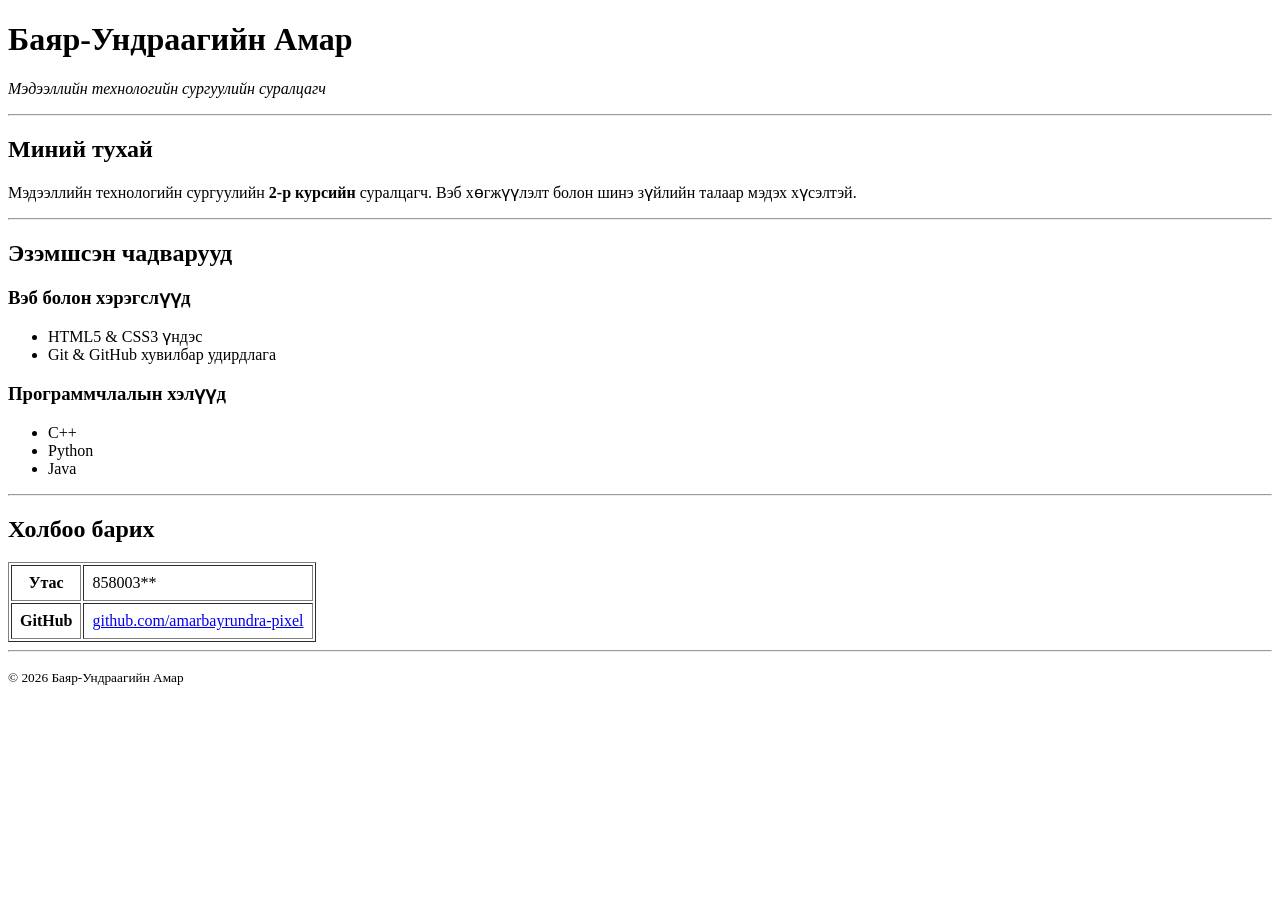
<file: index.html>
<!DOCTYPE html>
<html lang="mn">
<head>
  <meta charset="UTF-8">
  <meta name="viewport" content="width=device-width, initial-scale=1.0">
  <title>Миний Товч CV</title>
</head>
<body>

  <!-- Толгой хэсэг -->
  <header>
    <h1>Баяр-Ундраагийн Амар</h1>
    <p><em>Мэдээллийн технологийн сургуулийн суралцагч</em></p>
  </header>

  <hr>

  <main>

    <!-- Танилцуулга -->
    <section>
      <h2>Миний тухай</h2>
      <p>
        Мэдээллийн технологийн сургуулийн <strong>2-р курсийн</strong> суралцагч.
        Вэб хөгжүүлэлт болон шинэ зүйлийн талаар мэдэх хүсэлтэй.
      </p>
    </section>

    <hr>

    <!-- Чадварууд -->
    <section>
      <h2>Эзэмшсэн чадварууд</h2>

      <h3>Вэб болон хэрэгслүүд</h3>
      <ul>
        <li>HTML5 &amp; CSS3 үндэс</li>
        <li>Git &amp; GitHub хувилбар удирдлага</li>
      </ul>

      <h3>Программчлалын хэлүүд</h3>
      <ul>
        <li>C++</li>
        <li>Python</li>
        <li>Java</li>
      </ul>
    </section>

    <hr>

    <!-- Холбоо барих -->
    <section>
      <h2>Холбоо барих</h2>
      <table border="1" cellpadding="8">
        <tr>
          <th>Утас</th>
          <td>858003**</td>
        </tr>
        <tr>
          <th>GitHub</th>
          <td>
            <a href="https://github.com/amarbayrundra-pixel" target="_blank">
              github.com/amarbayrundra-pixel
            </a>
          </td>
        </tr>
      </table>
    </section>

  </main>

  <hr>

  <footer>
    <p><small>&copy; 2026 Баяр-Ундраагийн Амар</small></p>
  </footer>

</body>
</html>
</file>
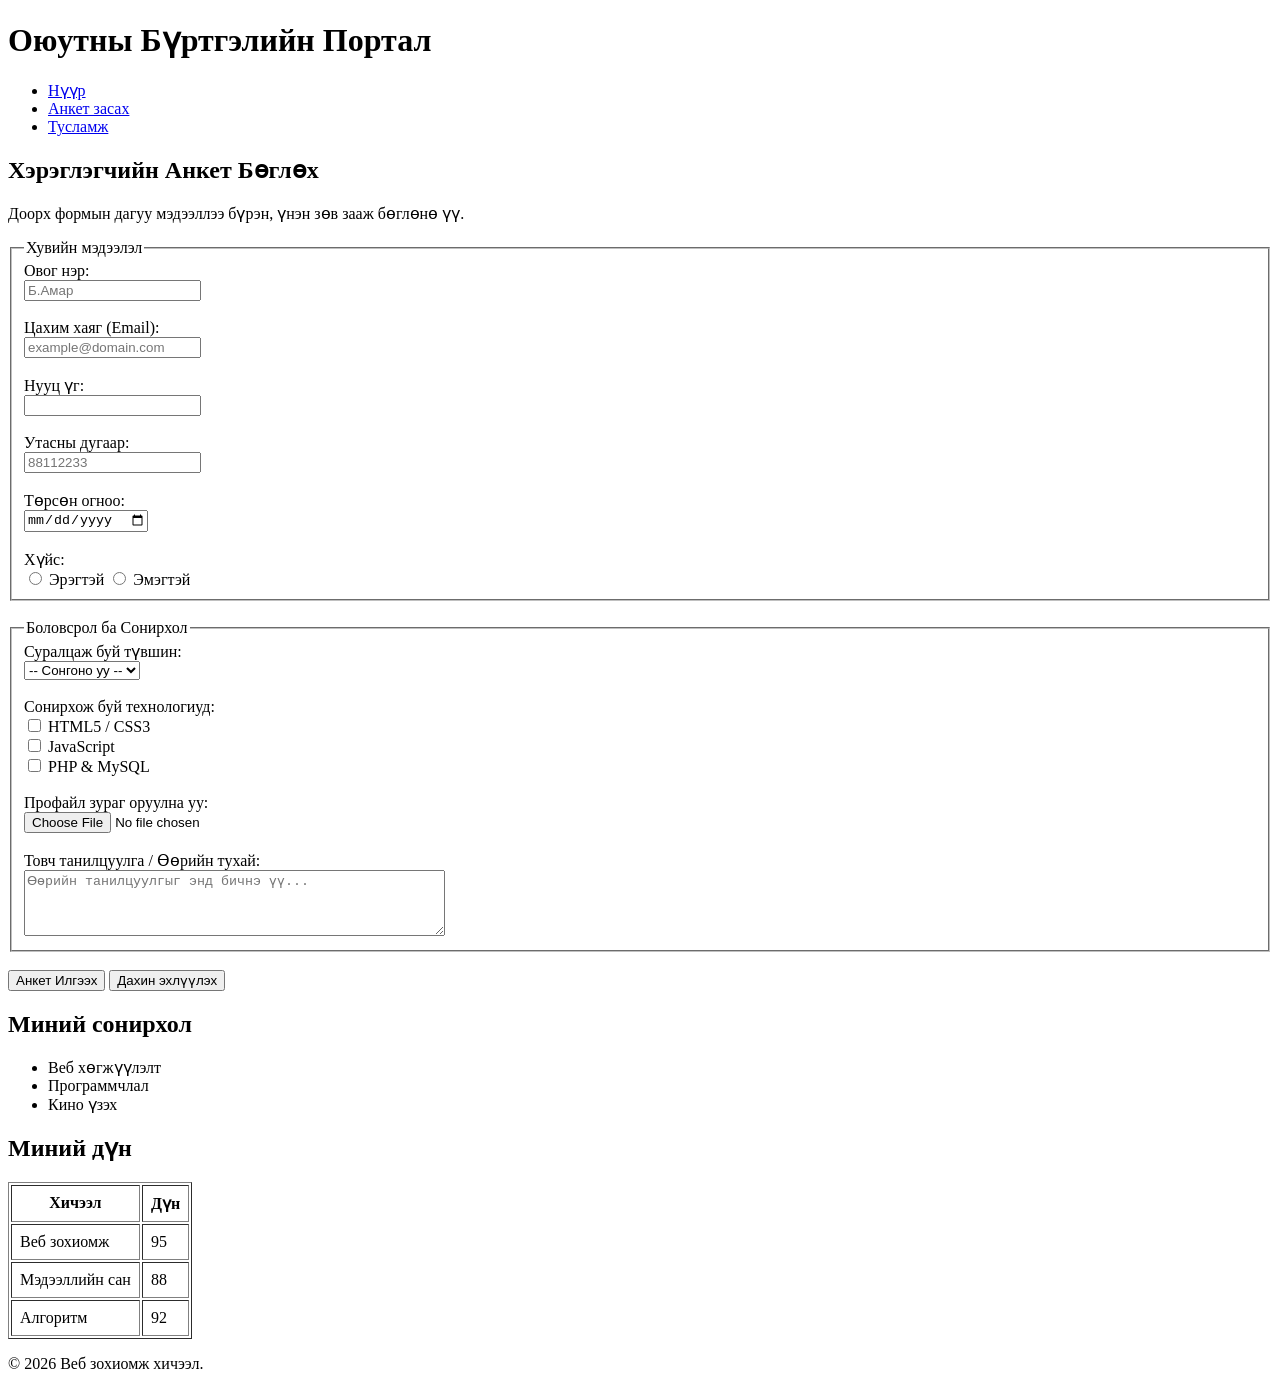
<file: lab02/index.html>
<!DOCTYPE html>
<html lang="mn">
<head>
  <meta charset="UTF-8">
  <meta name="viewport" content="width=device-width, initial-scale=1.0">
  <title>Лаборатори 02: Хэрэглэгчийн анкет</title>
</head>
<body>

  <header>
    <h1>Оюутны Бүртгэлийн Портал</h1>
    <!-- Навигацийн цэс -->
    <nav>
      <ul>
        <li><a href="../index.html">Нүүр</a></li>
        <li><a href="#">Анкет засах</a></li>
        <li><a href="#">Тусламж</a></li>
      </ul>
    </nav>
  </header>

  <main>

    <article>
      <section>
        <h2>Хэрэглэгчийн Анкет Бөглөх</h2>
        <p>Доорх формын дагуу мэдээллээ бүрэн, үнэн зөв зааж бөглөнө үү.</p>

        <form action="#" method="POST" enctype="multipart/form-data">

          <fieldset>
            <legend>Хувийн мэдээлэл</legend>

            <label for="fullname">Овог нэр:</label><br>
            <input type="text" id="fullname" name="fullname" placeholder="Б.Амар" required minlength="2"><br><br>

            <label for="email">Цахим хаяг (Email):</label><br>
            <input type="email" id="email" name="email" placeholder="example@domain.com" required><br><br>

            <label for="password">Нууц үг:</label><br>
            <input type="password" id="password" name="password" required minlength="6"><br><br>

            <label for="phone">Утасны дугаар:</label><br>
            <input type="tel" id="phone" name="phone" pattern="[0-9]{8}" placeholder="88112233" required><br><br>

            <label for="dob">Төрсөн огноо:</label><br>
            <input type="date" id="dob" name="dob" required><br><br>

            <label>Хүйс:</label><br>
            <input type="radio" id="male" name="gender" value="male" required>
            <label for="male">Эрэгтэй</label>
            <input type="radio" id="female" name="gender" value="female">
            <label for="female">Эмэгтэй</label><br>
          </fieldset>

          <br>

          <fieldset>
            <legend>Боловсрол ба Сонирхол</legend>

            <label for="degree">Суралцаж буй түвшин:</label><br>
            <select id="degree" name="degree" required>
              <option value="">-- Сонгоно уу --</option>
              <option value="bachelor">Бакалавр</option>
              <option value="master">Магистр</option>
              <option value="doctor">Докторант</option>
            </select><br><br>

            <label>Сонирхож буй технологиуд:</label><br>
            <input type="checkbox" id="html" name="skills" value="HTML">
            <label for="html">HTML5 / CSS3</label><br>
            <input type="checkbox" id="js" name="skills" value="JavaScript">
            <label for="js">JavaScript</label><br>
            <input type="checkbox" id="php" name="skills" value="PHP">
            <label for="php">PHP &amp; MySQL</label><br><br>

            <label for="avatar">Профайл зураг оруулна уу:</label><br>
            <input type="file" id="avatar" name="avatar" accept="image/*"><br><br>

            <label for="bio">Товч танилцуулга / Өөрийн тухай:</label><br>
            <textarea id="bio" name="bio" rows="4" cols="50" placeholder="Өөрийн танилцуулгыг энд бичнэ үү..."></textarea><br>
          </fieldset>

          <br>

          <button type="submit">Анкет Илгээх</button>
          <button type="reset">Дахин эхлүүлэх</button>
        </form>
      </section>
    </article>

    <section>
      <h2>Миний сонирхол</h2>
      <ul>
        <li>Веб хөгжүүлэлт</li>
        <li>Программчлал</li>
        <li>Кино үзэх</li>
      </ul>
    </section>

    <section>
      <h2>Миний дүн</h2>
      <table border="1" cellpadding="8">
        <thead>
          <tr>
            <th>Хичээл</th>
            <th>Дүн</th>
          </tr>
        </thead>
        <tbody>
          <tr>
            <td>Веб зохиомж</td>
            <td>95</td>
          </tr>
          <tr>
            <td>Мэдээллийн сан</td>
            <td>88</td>
          </tr>
          <tr>
            <td>Алгоритм</td>
            <td>92</td>
          </tr>
        </tbody>
      </table>
    </section>

  </main>

  <!-- Хөл хэсэг -->
  <footer>
    <p>&copy; 2026 Веб зохиомж хичээл.</p>
  </footer>

</body>
</html>
</file>
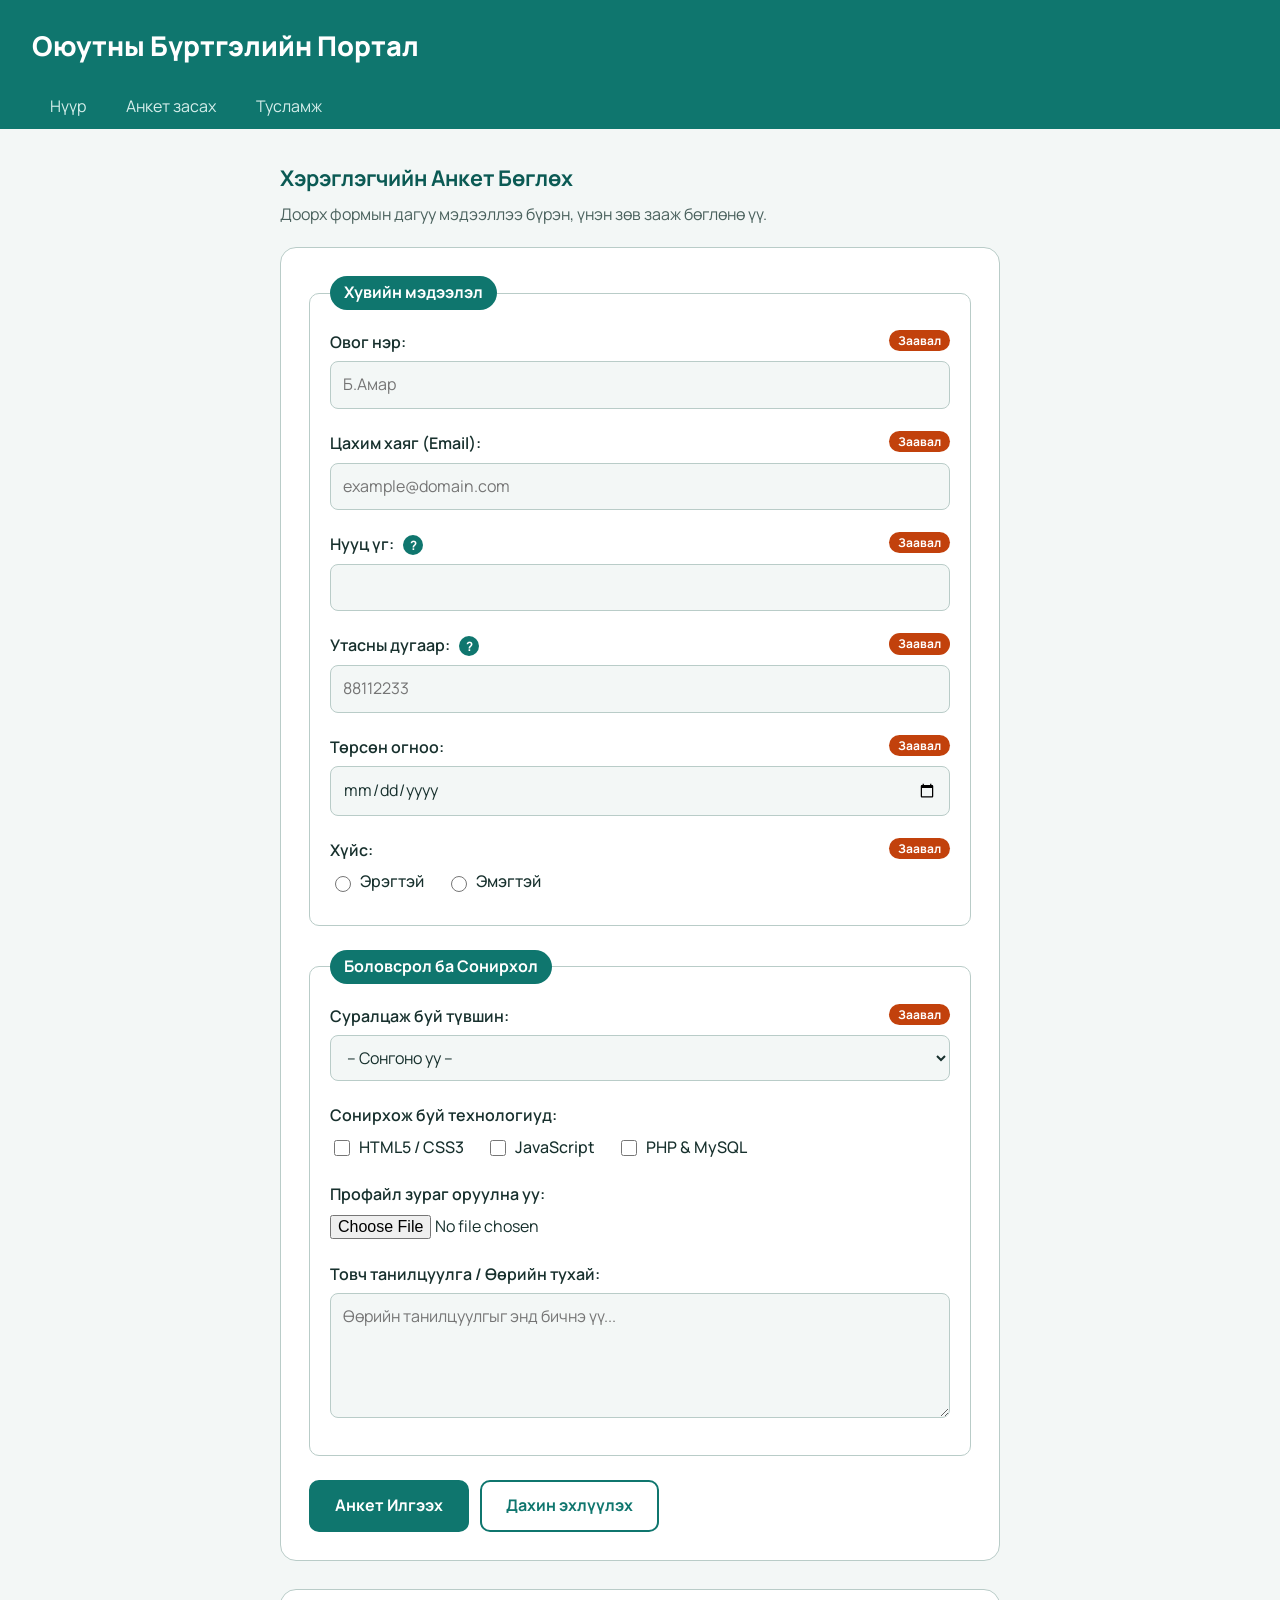
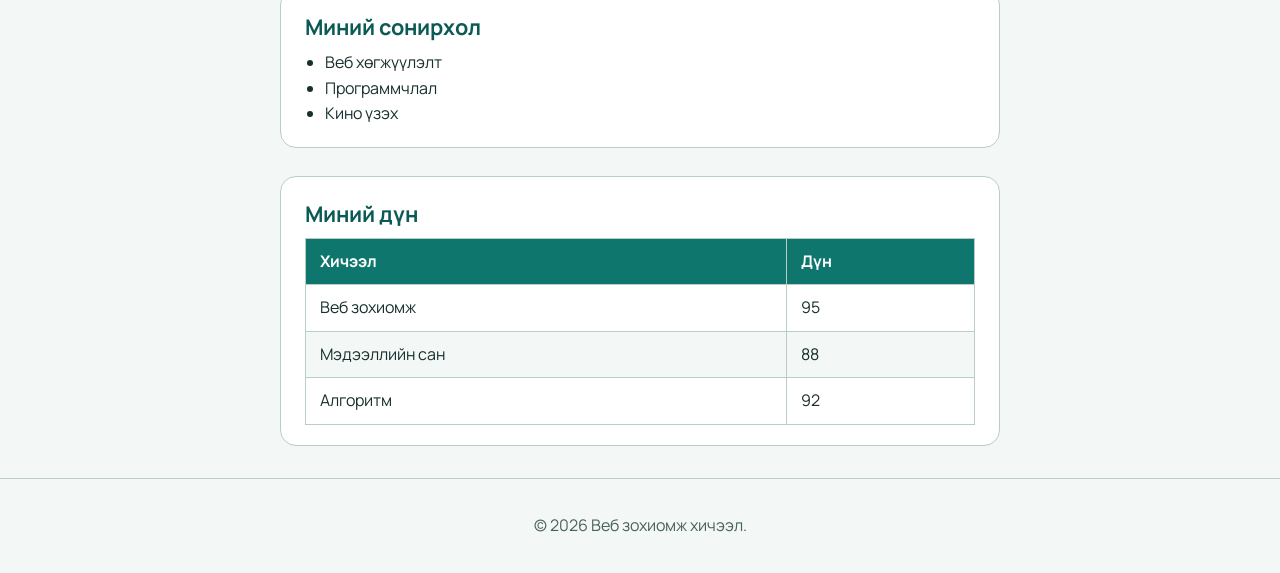
<file: lab03/index.html>
<!DOCTYPE html>
<html lang="mn">
<head>
  <meta charset="UTF-8">
  <meta name="viewport" content="width=device-width, initial-scale=1.0">
  <title>Лаборатори 02: Хэрэглэгчийн анкет</title>

  <!-- 5. Google Fonts -->
  <link rel="preconnect" href="https://fonts.googleapis.com">
  <link rel="preconnect" href="https://fonts.gstatic.com" crossorigin>
  <link href="https://fonts.googleapis.com/css2?family=Manrope:wght@400;500;600;700;800&display=swap&subset=cyrillic" rel="stylesheet">

  <!-- 1. External CSS -->
  <link rel="stylesheet" href="style.css">
</head>
<body>

  <header class="site-header">
    <h1 class="site-title">Оюутны Бүртгэлийн Портал</h1>
    <!-- Навигацийн цэс -->
    <nav>
      <ul class="nav-list">
        <li><a href="../index.html">Нүүр</a></li>
        <li><a href="#">Анкет засах</a></li>
        <li><a href="#">Тусламж</a></li>
      </ul>
    </nav>
  </header>

  <main class="page">

    <article>
      <section>
        <h2 class="section-title">Хэрэглэгчийн Анкет Бөглөх</h2>
        <p class="section-lead">Доорх формын дагуу мэдээллээ бүрэн, үнэн зөв зааж бөглөнө үү.</p>

        <form class="form-card" action="#" method="POST" enctype="multipart/form-data">

          <fieldset class="form-group">
            <legend>Хувийн мэдээлэл</legend>

            <div class="form-field">
              <span class="badge-required">Заавал</span>
              <label class="form-label" for="fullname">Овог нэр:</label>
              <input class="form-input" type="text" id="fullname" name="fullname" placeholder="Б.Амар" required minlength="2">
            </div>

            <div class="form-field">
              <span class="badge-required">Заавал</span>
              <label class="form-label" for="email">Цахим хаяг (Email):</label>
              <input class="form-input" type="email" id="email" name="email" placeholder="example@domain.com" required>
            </div>

            <div class="form-field">
              <span class="badge-required">Заавал</span>
              <label class="form-label" for="password">Нууц үг:
                <span class="tooltip" tabindex="0">?<span class="tooltip-text">Хамгийн багадаа 6 тэмдэгттэй байна.</span></span>
              </label>
              <input class="form-input" type="password" id="password" name="password" required minlength="6">
            </div>

            <div class="form-field">
              <span class="badge-required">Заавал</span>
              <label class="form-label" for="phone">Утасны дугаар:
                <span class="tooltip" tabindex="0">?<span class="tooltip-text">8 оронтой тоо, зайгүй бичнэ. Жишээ: 88112233</span></span>
              </label>
              <input class="form-input" type="tel" id="phone" name="phone" pattern="[0-9]{8}" placeholder="88112233" required>
            </div>

            <div class="form-field">
              <span class="badge-required">Заавал</span>
              <label class="form-label" for="dob">Төрсөн огноо:</label>
              <input class="form-input" type="date" id="dob" name="dob" required>
            </div>

            <div class="form-field">
              <span class="badge-required">Заавал</span>
              <span class="form-label">Хүйс:</span>
              <div class="choice-row">
                <label class="choice" for="male"><input type="radio" id="male" name="gender" value="male" required> Эрэгтэй</label>
                <label class="choice" for="female"><input type="radio" id="female" name="gender" value="female"> Эмэгтэй</label>
              </div>
            </div>
          </fieldset>

          <fieldset class="form-group">
            <legend>Боловсрол ба Сонирхол</legend>

            <div class="form-field">
              <span class="badge-required">Заавал</span>
              <label class="form-label" for="degree">Суралцаж буй түвшин:</label>
              <select class="form-select" id="degree" name="degree" required>
                <option value="">-- Сонгоно уу --</option>
                <option value="bachelor">Бакалавр</option>
                <option value="master">Магистр</option>
                <option value="doctor">Докторант</option>
              </select>
            </div>

            <div class="form-field">
              <span class="form-label">Сонирхож буй технологиуд:</span>
              <div class="choice-row">
                <label class="choice" for="html"><input type="checkbox" id="html" name="skills" value="HTML"> HTML5 / CSS3</label>
                <label class="choice" for="js"><input type="checkbox" id="js" name="skills" value="JavaScript"> JavaScript</label>
                <label class="choice" for="php"><input type="checkbox" id="php" name="skills" value="PHP"> PHP &amp; MySQL</label>
              </div>
            </div>

            <div class="form-field">
              <label class="form-label" for="avatar">Профайл зураг оруулна уу:</label>
              <input class="form-file" type="file" id="avatar" name="avatar" accept="image/*">
            </div>

            <div class="form-field">
              <label class="form-label" for="bio">Товч танилцуулга / Өөрийн тухай:</label>
              <textarea class="form-textarea" id="bio" name="bio" rows="4" placeholder="Өөрийн танилцуулгыг энд бичнэ үү..."></textarea>
            </div>
          </fieldset>

          <button class="btn btn-submit" type="submit">Анкет Илгээх</button>
          <button class="btn btn-reset" type="reset">Дахин эхлүүлэх</button>
        </form>
      </section>
    </article>

    <section class="info-section">
      <h2 class="section-title">Миний сонирхол</h2>
      <ul class="info-list">
        <li>Веб хөгжүүлэлт</li>
        <li>Программчлал</li>
        <li>Кино үзэх</li>
      </ul>
    </section>

    <section class="info-section">
      <h2 class="section-title">Миний дүн</h2>
      <table class="grade-table">
        <thead>
          <tr>
            <th>Хичээл</th>
            <th>Дүн</th>
          </tr>
        </thead>
        <tbody>
          <tr>
            <td>Веб зохиомж</td>
            <td>95</td>
          </tr>
          <tr>
            <td>Мэдээллийн сан</td>
            <td>88</td>
          </tr>
          <tr>
            <td>Алгоритм</td>
            <td>92</td>
          </tr>
        </tbody>
      </table>
    </section>

  </main>

  <!-- Хөл хэсэг -->
  <footer class="site-footer">
    <p>&copy; 2026 Веб зохиомж хичээл.</p>
  </footer>

</body>
</html>
</file>
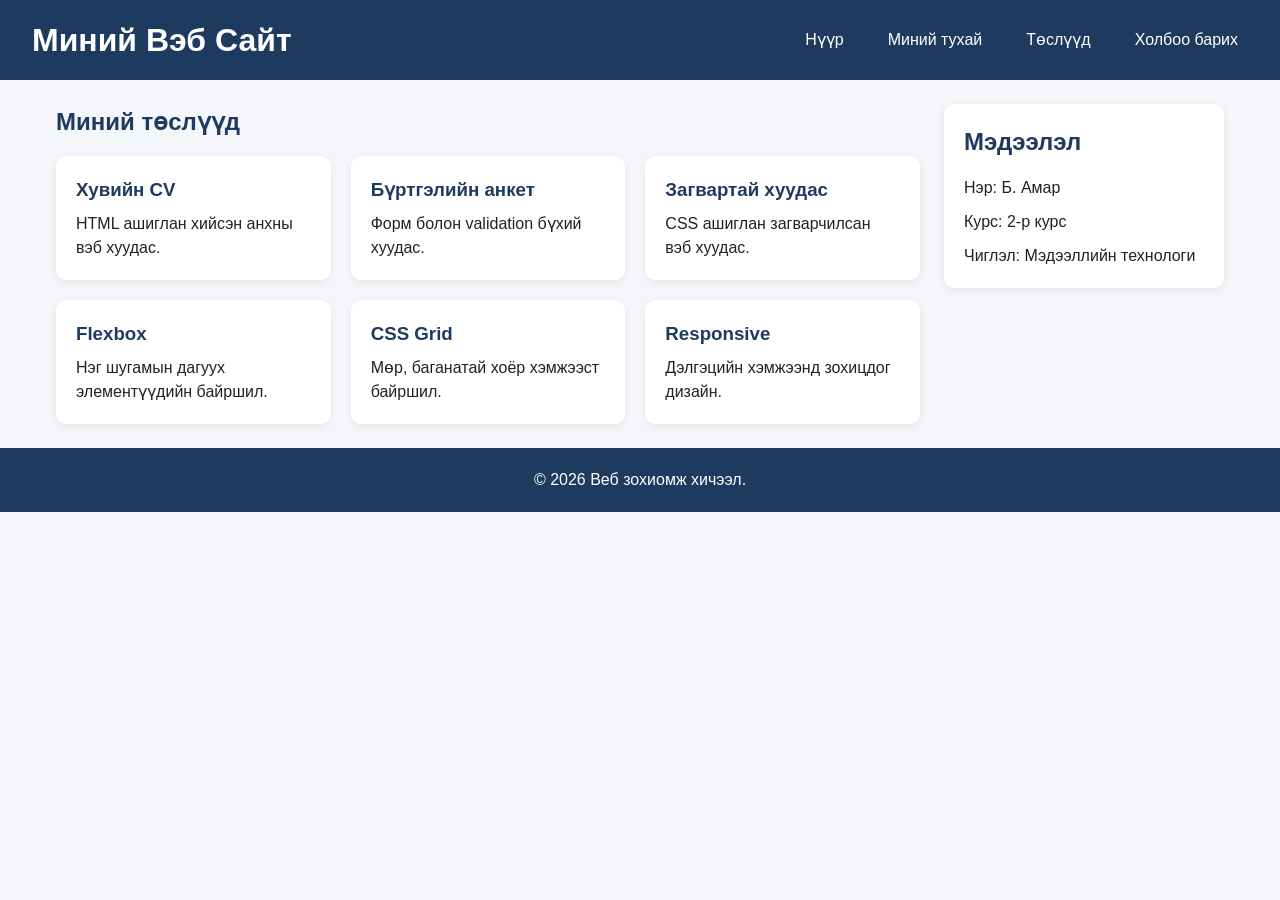
<file: lab04/index.html>
<!DOCTYPE html>
<html lang="mn">
<head>
  <meta charset="UTF-8">
  <meta name="viewport" content="width=device-width, initial-scale=1.0">
  <title>Лаборатори 04: Flexbox ба Grid Layout</title>
  <link rel="stylesheet" href="style.css">
</head>
<body>

  <header class="site-header">
    <h1 class="logo">Миний Вэб Сайт</h1>
    <nav>
      <ul class="nav-list">
        <li><a href="../index.html">Нүүр</a></li>
        <li><a href="#">Миний тухай</a></li>
        <li><a href="#">Төслүүд</a></li>
        <li><a href="#">Холбоо барих</a></li>
      </ul>
    </nav>
  </header>

  <div class="layout">

    <main class="content">
      <h2 class="section-title">Миний төслүүд</h2>

      <section class="card-grid">
        <article class="card">
          <h3>Хувийн CV</h3>
          <p>HTML ашиглан хийсэн анхны вэб хуудас.</p>
        </article>
        <article class="card">
          <h3>Бүртгэлийн анкет</h3>
          <p>Форм болон validation бүхий хуудас.</p>
        </article>
        <article class="card">
          <h3>Загвартай хуудас</h3>
          <p>CSS ашиглан загварчилсан вэб хуудас.</p>
        </article>
        <article class="card">
          <h3>Flexbox</h3>
          <p>Нэг шугамын дагуух элементүүдийн байршил.</p>
        </article>
        <article class="card">
          <h3>CSS Grid</h3>
          <p>Мөр, баганатай хоёр хэмжээст байршил.</p>
        </article>
        <article class="card">
          <h3>Responsive</h3>
          <p>Дэлгэцийн хэмжээнд зохицдог дизайн.</p>
        </article>
      </section>
    </main>

    <aside class="sidebar">
      <h2 class="section-title">Мэдээлэл</h2>
      <ul class="sidebar-list">
        <li>Нэр: Б. Амар</li>
        <li>Курс: 2-р курс</li>
        <li>Чиглэл: Мэдээллийн технологи</li>
      </ul>
    </aside>

  </div>

  <footer class="site-footer">
    <p>&copy; 2026 Веб зохиомж хичээл.</p>
  </footer>

</body>
</html>
</file>
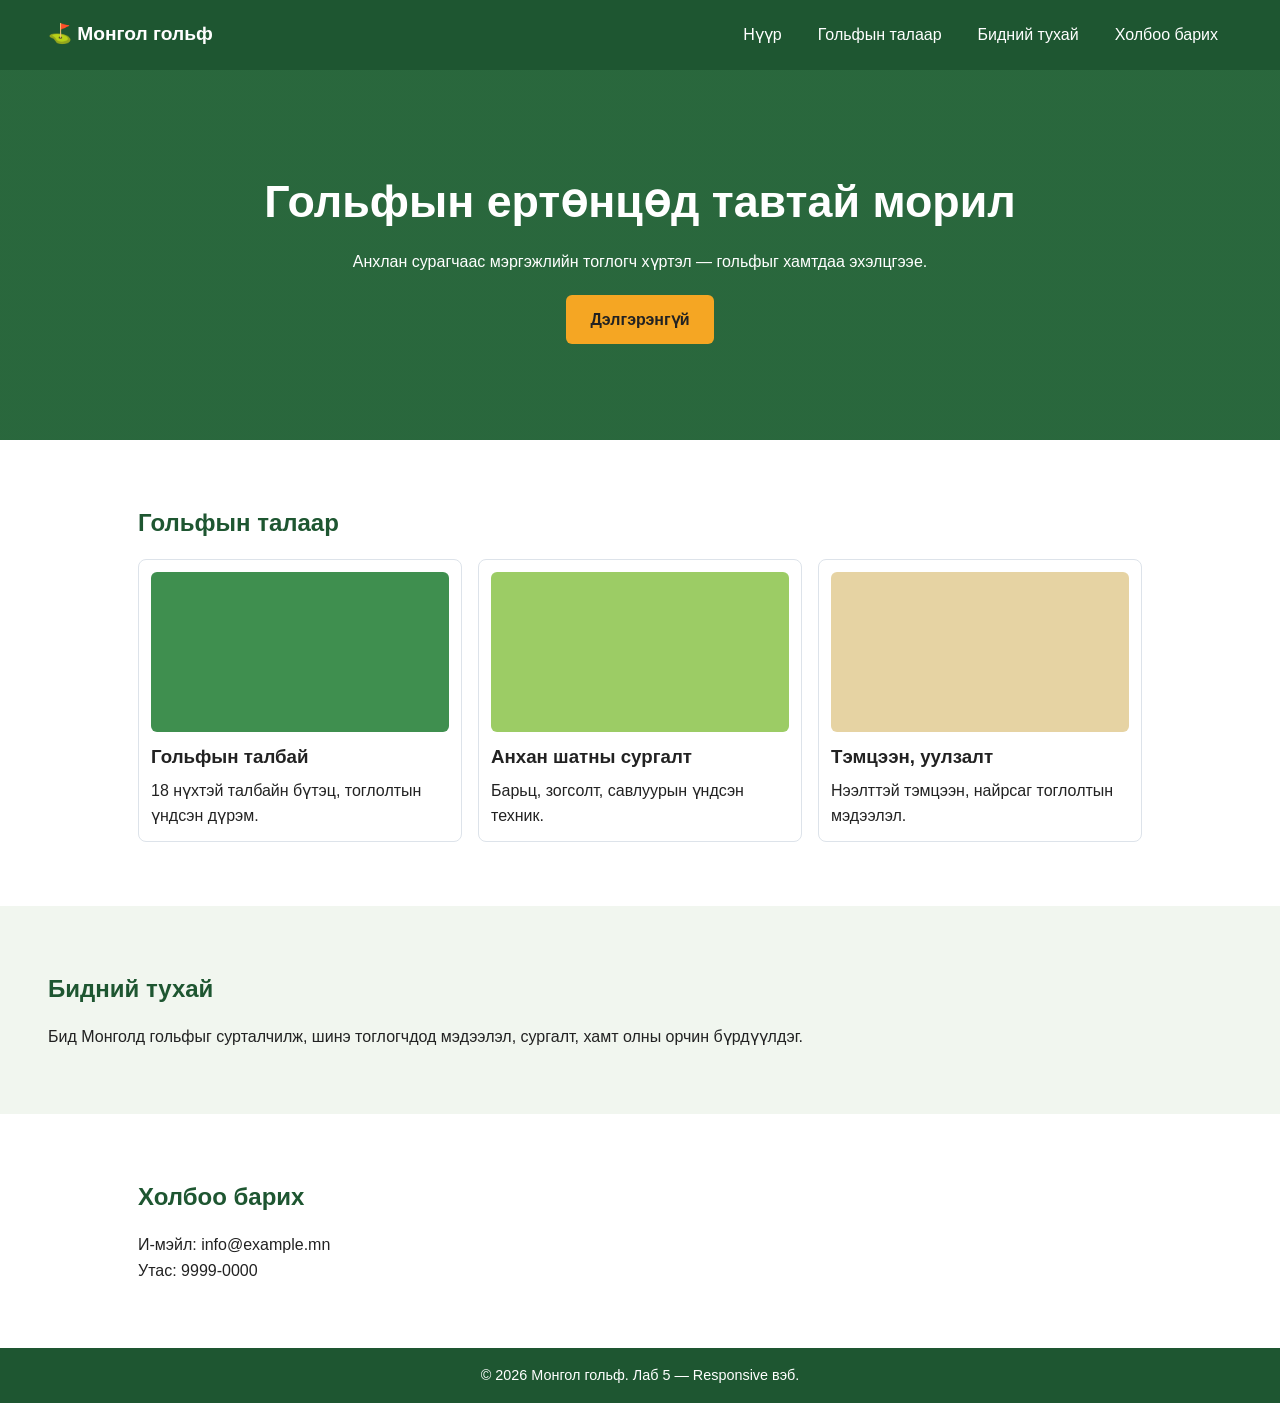
<file: lab05/index.html>
<!DOCTYPE html>
<html lang="mn">
<head>
  <meta charset="UTF-8">
  <meta name="viewport" content="width=device-width, initial-scale=1.0">
  <title>Монгол гольф | Лаб 5</title>
  <link rel="stylesheet" href="style.css">
</head>
<body>

  <header class="header">
    <a href="#" class="logo">⛳ Монгол гольф</a>

    <input type="checkbox" id="menu-toggle" class="menu-toggle">
    <label for="menu-toggle" class="menu-button" aria-label="Цэс нээх">
      <span></span><span></span><span></span>
    </label>

    <nav class="nav">
      <ul>
        <li><a href="#home">Нүүр</a></li>
        <li><a href="#places">Гольфын талаар</a></li>
        <li><a href="#about">Бидний тухай</a></li>
        <li><a href="#contact">Холбоо барих</a></li>
      </ul>
    </nav>
  </header>

  <main>
    <section id="home" class="hero">
      <h1>Гольфын ертөнцөд тавтай морил</h1>
      <p>Анхлан сурагчаас мэргэжлийн тоглогч хүртэл — гольфыг хамтдаа эхэлцгээе.</p>
      <a href="#places" class="btn">Дэлгэрэнгүй</a>
    </section>

    <section id="places" class="section">
      <h2>Гольфын талаар</h2>
      <div class="cards">
        <article class="card">
          <div class="card-img img1"></div>
          <h3>Гольфын талбай</h3>
          <p>18 нүхтэй талбайн бүтэц, тоглолтын үндсэн дүрэм.</p>
        </article>
        <article class="card">
          <div class="card-img img2"></div>
          <h3>Анхан шатны сургалт</h3>
          <p>Барьц, зогсолт, савлуурын үндсэн техник.</p>
        </article>
        <article class="card">
          <div class="card-img img3"></div>
          <h3>Тэмцээн, уулзалт</h3>
          <p>Нээлттэй тэмцээн, найрсаг тоглолтын мэдээлэл.</p>
        </article>
      </div>
    </section>

    <section id="about" class="section alt">
      <h2>Бидний тухай</h2>
      <p>Бид Монголд гольфыг сурталчилж, шинэ тоглогчдод мэдээлэл, сургалт, хамт олны орчин бүрдүүлдэг.</p>
    </section>

    <section id="contact" class="section">
      <h2>Холбоо барих</h2>
      <p>И-мэйл: info@example.mn<br>Утас: 9999-0000</p>
    </section>
  </main>

  <footer class="footer">
    <p>&copy; 2026 Монгол гольф. Лаб 5 — Responsive вэб.</p>
  </footer>

</body>
</html>
</file>
<file: lab03/style.css>
/* ===== Лаборатори 02: External CSS ===== */

/* 5. Өнгө, фонт: тогтмол загварын хувьсагчид */
:root {
  --ink: #17302d;
  --ink-soft: #4a615d;
  --paper: #f3f7f6;
  --surface: #ffffff;
  --primary: #0f766e;
  --primary-dark: #0b5a54;
  --accent: #c2410c;
  --line: #b9ccc8;
  --radius: 10px;
}

* { box-sizing: border-box; }

body {
  margin: 0;
  font-family: 'Manrope', Arial, sans-serif; /* Google Fonts */
  color: var(--ink);
  background: var(--paper);
  line-height: 1.6;
}

/* ---------- Header / nav ---------- */
.site-header {
  background: var(--primary);
  color: #fff;
  padding: 24px 32px 0;
}
.site-title { margin: 0 0 16px; font-size: 1.7rem; font-weight: 800; }
.nav-list { list-style: none; margin: 0; padding: 0; display: flex; gap: 4px; }
.nav-list a {
  display: block;
  padding: 10px 18px;
  color: #d6eeeb;
  text-decoration: none;
  border-radius: var(--radius) var(--radius) 0 0;
}
.nav-list a:hover,
.nav-list a:focus-visible { background: var(--paper); color: var(--primary-dark); }

/* ---------- Main ---------- */
.page { max-width: 760px; margin: 0 auto; padding: 32px 20px; }
.section-title { font-size: 1.35rem; margin: 0 0 6px; color: var(--primary-dark); }
.section-lead { margin: 0 0 20px; color: var(--ink-soft); }

/* ---------- Form ---------- */
.form-card {
  background: var(--surface);
  border: 1px solid var(--line);
  border-radius: 16px;
  padding: 28px;
}

/* 3. Box model: padding, border, border-radius, margin */
.form-group {
  border: 1px solid var(--line);
  border-radius: var(--radius);
  padding: 20px 20px 8px;
  margin: 0 0 24px;
}
.form-group legend {
  padding: 4px 14px;
  font-weight: 700;
  color: #fff;
  background: var(--primary);
  border-radius: 999px;
}

/* 4. position: relative -> absolute */
.form-field {
  position: relative;            /* эцэг */
  padding: 0 0 4px;
  margin: 0 0 18px;
}
.form-label { display: block; margin: 0 0 6px; font-weight: 600; }

/* Заавал бөглөх талбарын badge */
.badge-required {
  position: absolute;            /* хүүхэд */
  top: 0;
  right: 0;
  padding: 1px 9px;
  font-size: 0.75rem;
  font-weight: 700;
  color: #fff;
  background: var(--accent);
  border-radius: 999px;
}

.form-input,
.form-select,
.form-textarea {
  width: 100%;
  padding: 10px 12px;
  font: inherit;
  color: var(--ink);
  background: var(--paper);
  border: 1px solid var(--line);
  border-radius: 8px;
  transition: border-color 0.15s, box-shadow 0.15s;
}
.form-input:focus,
.form-select:focus,
.form-textarea:focus {
  outline: none;
  border-color: var(--primary);
  box-shadow: 0 0 0 3px rgba(15, 118, 110, 0.2);
}
.form-textarea { resize: vertical; }
.form-file { font: inherit; }

/* Radio / checkbox */
.choice-row { display: flex; flex-wrap: wrap; gap: 8px 22px; }
.choice { display: inline-flex; align-items: center; gap: 6px; font-weight: 500; }
.choice input { accent-color: var(--primary); width: 1rem; height: 1rem; }

/* Tooltip: position relative/absolute */
.tooltip {
  position: relative;            /* эцэг */
  display: inline-block;
  margin-left: 6px;
  width: 20px;
  height: 20px;
  line-height: 20px;
  text-align: center;
  font-size: 0.8rem;
  font-weight: 700;
  color: #fff;
  background: var(--primary);
  border-radius: 50%;
  cursor: help;
}
.tooltip-text {
  position: absolute;            /* хүүхэд */
  bottom: 130%;
  left: 50%;
  transform: translateX(-50%);
  width: 210px;
  padding: 8px 10px;
  font-size: 0.8rem;
  font-weight: 500;
  line-height: 1.4;
  color: #fff;
  background: var(--ink);
  border-radius: 8px;
  visibility: hidden;
  opacity: 0;
  transition: opacity 0.15s;
  pointer-events: none;
}
.tooltip:hover .tooltip-text,
.tooltip:focus .tooltip-text { visibility: visible; opacity: 1; }

/* ---------- Buttons ---------- */
.btn {
  padding: 11px 24px;
  margin-right: 8px;
  font: inherit;
  font-weight: 700;
  border: 2px solid var(--primary);
  border-radius: var(--radius);
  cursor: pointer;
  transition: background 0.15s, color 0.15s;
}
.btn-submit { color: #fff; background: var(--primary); }
.btn-submit:hover { background: var(--primary-dark); border-color: var(--primary-dark); }
.btn-reset { color: var(--primary); background: transparent; }
.btn-reset:hover { background: var(--primary); color: #fff; }
.btn:focus-visible { outline: 3px solid var(--accent); outline-offset: 2px; }

/* ---------- Lists & table ---------- */
.info-section {
  margin: 28px 0 0;
  padding: 20px 24px;
  background: var(--surface);
  border: 1px solid var(--line);
  border-radius: 16px;
}
.info-list { margin: 0; padding-left: 20px; }

.grade-table { width: 100%; border-collapse: collapse; }
.grade-table th,
.grade-table td { padding: 10px 14px; border: 1px solid var(--line); text-align: left; }
.grade-table thead th { color: #fff; background: var(--primary); }
.grade-table tbody tr:nth-child(even) { background: var(--paper); }

/* ---------- Footer ---------- */
.site-footer {
  padding: 18px;
  text-align: center;
  color: var(--ink-soft);
  border-top: 1px solid var(--line);
}

@media (max-width: 520px) {
  .site-header { padding: 18px 16px 0; }
  .form-card { padding: 18px; }
  .nav-list { flex-wrap: wrap; }
}
</file>
<file: lab04/style.css>
* {
  margin: 0;
  padding: 0;
  box-sizing: border-box;
}

body {
  font-family: Arial, sans-serif;
  background: #f4f6f9;
  color: #222;
  line-height: 1.5;
}

/* HEADER + NAV (Flexbox) */
.site-header {
  display: flex;
  justify-content: space-between;
  align-items: center;
  gap: 20px;
  padding: 16px 32px;
  background: #1f3a5f;
  color: #fff;
}

.nav-list {
  display: flex;
  gap: 24px;
  list-style: none;
}

.nav-list a {
  color: #fff;
  text-decoration: none;
  padding: 6px 10px;
  border-radius: 6px;
}

.nav-list a:hover {
  background: rgba(255, 255, 255, 0.2);
}

/* ЕРӨНХИЙ LAYOUT (Grid): main + sidebar */
.layout {
  display: grid;
  grid-template-columns: 1fr 280px;
  gap: 24px;
  max-width: 1200px;
  margin: 24px auto;
  padding: 0 16px;
}

.section-title {
  margin-bottom: 16px;
  color: #1f3a5f;
}

/* КАРТ ГРИД (3 багана) */
.card-grid {
  display: grid;
  grid-template-columns: repeat(3, 1fr);
  gap: 20px;
}

.card {
  background: #fff;
  padding: 20px;
  border-radius: 10px;
  box-shadow: 0 2px 8px rgba(0, 0, 0, 0.08);
}

.card h3 {
  margin-bottom: 8px;
  color: #1f3a5f;
}

/* SIDEBAR */
.sidebar {
  background: #fff;
  padding: 20px;
  border-radius: 10px;
  box-shadow: 0 2px 8px rgba(0, 0, 0, 0.08);
  align-self: start;
}

.sidebar-list {
  list-style: none;
  display: flex;
  flex-direction: column;
  gap: 10px;
}

/* FOOTER (Flexbox) */
.site-footer {
  display: flex;
  justify-content: center;
  align-items: center;
  padding: 20px;
  background: #1f3a5f;
  color: #fff;
}

/* RESPONSIVE */
@media (max-width: 900px) {
  .layout {
    grid-template-columns: 1fr;
  }
  .card-grid {
    grid-template-columns: repeat(2, 1fr);
  }
}

@media (max-width: 600px) {
  .site-header {
    flex-direction: column;
  }
  .card-grid {
    grid-template-columns: 1fr;
  }
}
</file>
<file: lab05/style.css>
/* ===== Суурь (Mobile-First: гар утасны хэв маяг үндсэн) ===== */
* { box-sizing: border-box; margin: 0; padding: 0; }

html { scroll-behavior: smooth; }

body {
  font-family: "Segoe UI", Arial, sans-serif;
  line-height: 1.6;
  color: #222;
  background: #fff;
}

img, .card-img { max-width: 100%; }

a { text-decoration: none; color: inherit; }
ul { list-style: none; }

/* ===== Header + навигаци (МОБАЙЛ: гамбургер цэс) ===== */
.header {
  position: sticky;
  top: 0;
  z-index: 10;
  display: flex;
  flex-wrap: wrap;
  align-items: center;
  justify-content: space-between;
  padding: 12px 16px;
  background: #1e5631;
  color: #fff;
}

.logo { font-size: 1.2rem; font-weight: 700; }

.menu-toggle { display: none; }

.menu-button {
  display: flex;
  flex-direction: column;
  gap: 5px;
  cursor: pointer;
  padding: 6px;
}
.menu-button span {
  width: 26px;
  height: 3px;
  background: #fff;
  border-radius: 2px;
}

.nav {
  width: 100%;
  max-height: 0;          /* хаалттай үед нуугдана */
  overflow: hidden;
  transition: max-height 0.3s ease;
}
.nav a {
  display: block;
  padding: 12px 4px;
  border-top: 1px solid rgba(255, 255, 255, 0.2);
}
.menu-toggle:checked ~ .nav { max-height: 300px; }  /* товч дарахад нээгдэнэ */

/* ===== Hero ===== */
.hero {
  padding: 56px 16px;
  text-align: center;
  color: #fff;
  background: linear-gradient(rgba(30,86,49,.75), rgba(30,86,49,.75)), #4c9a5f;
}
.hero h1 { font-size: 1.7rem; margin-bottom: 12px; }
.hero p { margin-bottom: 20px; }

.btn {
  display: inline-block;
  padding: 12px 24px;
  background: #f5a623;
  color: #222;
  font-weight: 600;
  border-radius: 6px;
}
.btn:hover { background: #ffb94d; }

/* ===== Хэсгүүд ===== */
.section { padding: 32px 16px; }
.section.alt { background: #f1f6ef; }
.section h2 { margin-bottom: 16px; color: #1e5631; }

/* Картууд: гар утсанд 1 багана */
.cards {
  display: grid;
  grid-template-columns: 1fr;
  gap: 16px;
}
.card {
  padding: 12px;
  border: 1px solid #dde3ea;
  border-radius: 8px;
  background: #fff;
}
.card-img {
  height: 160px;
  margin-bottom: 10px;
  border-radius: 6px;
}
.img1 { background: #3f8f4f; }
.img2 { background: #9ccc65; }
.img3 { background: #e6d3a3; }
.card h3 { margin-bottom: 6px; }

.footer {
  padding: 16px;
  text-align: center;
  background: #1e5631;
  color: #fff;
  font-size: 0.9rem;
}

/* ===== ТАБЛЕТ (768px-ээс дээш) ===== */
@media (min-width: 768px) {
  .hero h1 { font-size: 2.2rem; }
  .section { padding: 48px 32px; }

  .cards { grid-template-columns: repeat(2, 1fr); }  /* 2 багана */
}

/* ===== КОМПЬЮТЕР (1024px-ээс дээш) ===== */
@media (min-width: 1024px) {
  /* Гамбургер цэс алга болж, хэвтээ цэс гарна */
  .menu-button { display: none; }

  .nav {
    width: auto;
    max-height: none;
    overflow: visible;
  }
  .nav ul { display: flex; gap: 8px; }
  .nav a {
    padding: 8px 14px;
    border-top: none;
    border-radius: 6px;
  }
  .nav a:hover { background: rgba(255, 255, 255, 0.15); }

  .header { padding: 14px 48px; }
  .hero { padding: 96px 48px; }
  .hero h1 { font-size: 2.8rem; }

  .section { padding: 64px 48px; max-width: 1100px; margin: 0 auto; }
  .section.alt { max-width: none; }

  .cards { grid-template-columns: repeat(3, 1fr); }  /* 3 багана */
}
</file>
